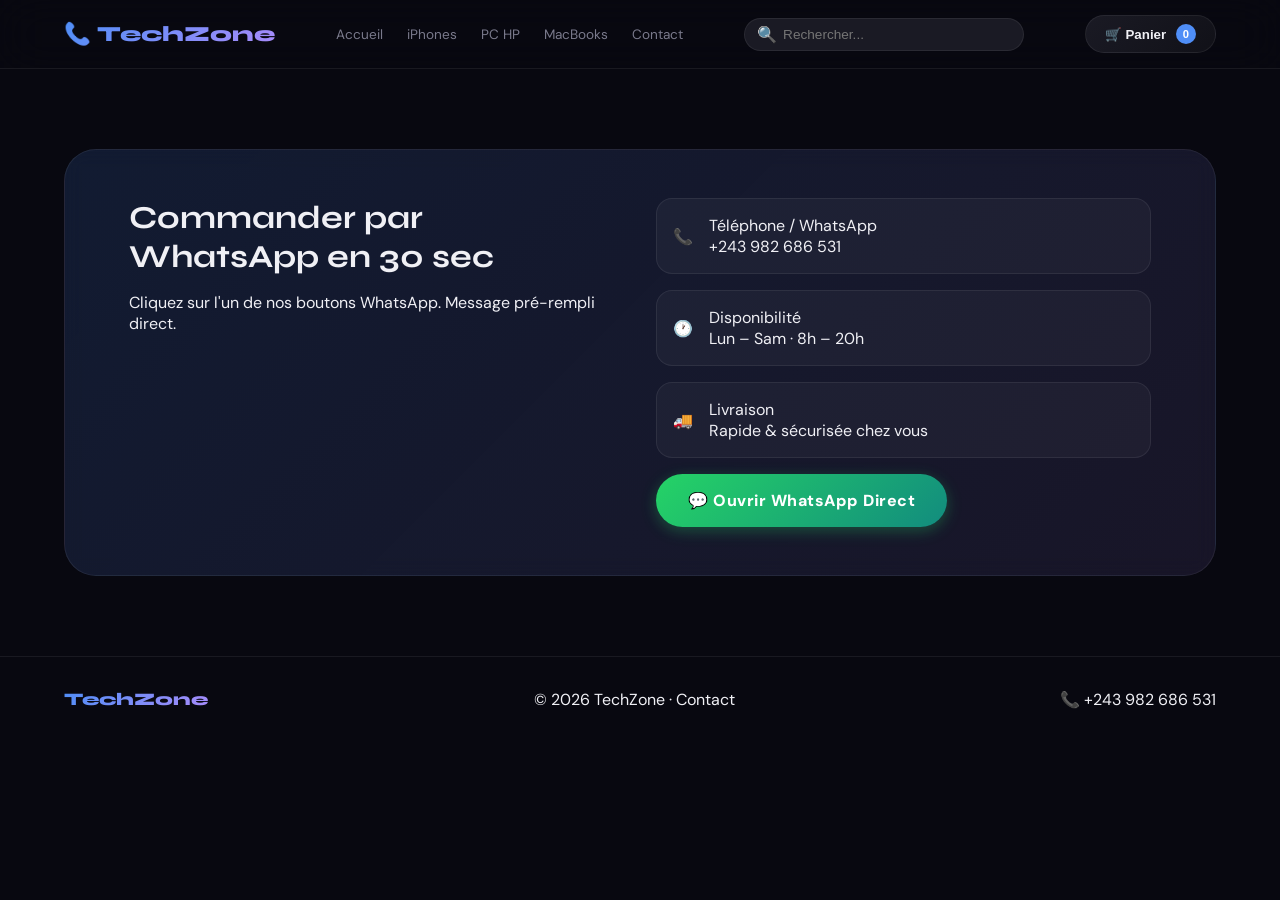
<file: contact.html>
<!DOCTYPE html>
<html lang="fr">
<head>
  <meta charset="UTF-8"/>
  <meta name="viewport" content="width=device-width, initial-scale=1.0"/>
  <title>TechZone — Contact</title>
  <link href="https://fonts.googleapis.com/css2?family=Syne:wght@400;600;700;800&family=DM+Sans:wght@300;400;500&display=swap" rel="stylesheet"/>
  <link rel="stylesheet" href="style.css"/>
</head>
<body>

<header>
  <div class="header-inner">
    <a href="index.html" class="logo">📞 TechZone</a>
    <nav><a href="index.html">Accueil</a><a href="iphone.html">iPhones</a><a href="hp.html">PC HP</a><a href="macbook.html">MacBooks</a><a href="contact.html">Contact</a></nav>
    <div class="search-wrap"><span class="search-icon">🔍</span><input class="search-input" id="searchInput" type="text" placeholder="Rechercher..."/><div class="search-results" id="searchResults"></div></div>
    <button class="cart-btn" onclick="toggleCart()">🛒 Panier <span class="cart-count" id="cartCount">0</span></button>
  </div>
</header>

<main>
  <div class="cta-section" style="margin:5rem 5%;">
    <div class="cta-text">
      <h2>Commander par<br/>WhatsApp en 30 sec</h2>
      <p>Cliquez sur l'un de nos boutons WhatsApp. Message pré-rempli direct.</p>
    </div>
    <div class="contact-info">
      <div class="contact-item"><div class="contact-icon">📞</div><div><div class="contact-label">Téléphone / WhatsApp</div><div class="contact-value">+243 982 686 531</div></div></div>
      <div class="contact-item"><div class="contact-icon">🕐</div><div><div class="contact-label">Disponibilité</div><div class="contact-value">Lun – Sam · 8h – 20h</div></div></div>
      <div class="contact-item"><div class="contact-icon">🚚</div><div><div class="contact-label">Livraison</div><div class="contact-value">Rapide & sécurisée chez vous</div></div></div>
      <a href="https://wa.me/243982686531" target="_blank" class="wa-btn">💬 Ouvrir WhatsApp Direct</a>
    </div>
  </div>
</main>

<footer><div class="footer-logo">TechZone</div><p>© 2026 TechZone · Contact</p><p>📞 +243 982 686 531</p></footer>

<script src="data.js"></script>
<script src="script.js"></script>
</body>
</html>
</file>
<file: style.css>
:root {
  --bg:#080810;
  --surface:#111118;
  --surface2:#1a1a24;
  --border:rgba(255,255,255,0.07);
  --accent:#4f8ef7;
  --accent2:#a78bfa;
  --gold:#f59e0b;
  --text:#f0f0f5;
  --muted:#7a7a8c;
  --green:#34d399;
  --red:#ef4444;
  --radius:18px;
  --transition: all 0.4s cubic-bezier(0.4, 0, 0.2, 1);
  --transition-bounce: all 0.5s cubic-bezier(0.68, -0.55, 0.265, 1.55);
  --transition-elastic: all 0.6s cubic-bezier(0.34, 1.2, 0.64, 1);
}

* {
  margin: 0;
  padding: 0;
  box-sizing: border-box;
}

html {
  scroll-behavior: smooth;
}

body {
  font-family: 'DM Sans', sans-serif;
  background: var(--bg);
  color: var(--text);
  overflow-x: hidden;
}

/* Header */
header {
  position: sticky;
  top: 0;
  z-index: 200;
  background: rgba(8, 8, 16, 0.88);
  backdrop-filter: blur(24px);
  border-bottom: 1px solid var(--border);
}

.header-inner {
  display: flex;
  align-items: center;
  justify-content: space-between;
  min-height: 68px;
  padding: 0 5%;
  gap: 1rem;
  flex-wrap: wrap;
}

.logo {
  display: flex;
  align-items: center;
  gap: .6rem;
  font-family: 'Syne', sans-serif;
  font-weight: 800;
  font-size: 1.35rem;
  background: linear-gradient(135deg, var(--accent), var(--accent2));
  -webkit-background-clip: text;
  background-clip: text;
  color: transparent;
  text-decoration: none;
  white-space: nowrap;
}

nav {
  display: flex;
  gap: 1.5rem;
}

nav a {
  color: var(--muted);
  text-decoration: none;
  font-size: .85rem;
  transition: color .2s;
  position: relative;
}

nav a::after {
  content: '';
  position: absolute;
  bottom: -5px;
  left: 0;
  width: 0;
  height: 2px;
  background: linear-gradient(90deg, var(--accent), var(--accent2));
  transition: width 0.3s ease;
}

nav a:hover::after {
  width: 100%;
}

nav a:hover {
  color: var(--text);
}

/* Search */
.search-wrap {
  position: relative;
  flex: 1 1 200px;
  max-width: 280px;
}

.search-input {
  width: 100%;
  background: var(--surface2);
  border: 1px solid var(--border);
  color: var(--text);
  padding: .5rem 1rem .5rem 2.4rem;
  border-radius: 50px;
  font-size: .85rem;
  outline: none;
  transition: var(--transition);
}

.search-input:focus {
  border-color: var(--accent);
  box-shadow: 0 0 0 3px rgba(79, 142, 247, 0.1);
}

.search-icon {
  position: absolute;
  left: .8rem;
  top: 50%;
  transform: translateY(-50%);
  color: var(--muted);
}

.search-results {
  display: none;
  position: absolute;
  top: 100%;
  left: 0;
  right: 0;
  background: var(--surface);
  border: 1px solid var(--border);
  border-radius: 14px;
  z-index: 300;
  max-height: 420px;
  overflow-y: auto;
}

.search-results.visible {
  display: block;
}

.search-item {
  display: flex;
  align-items: center;
  gap: .9rem;
  padding: .75rem 1rem;
  cursor: pointer;
  transition: var(--transition);
}

.search-item:hover {
  background: var(--surface2);
  transform: translateX(4px);
}

.search-item img {
  width: 44px;
  height: 44px;
  object-fit: contain;
  border-radius: 8px;
}

/* Cart Button Amélioré */
.cart-btn {
  background: linear-gradient(135deg, var(--surface2), var(--surface));
  border: 1px solid var(--border);
  color: var(--text);
  padding: .5rem 1.2rem;
  border-radius: 50px;
  cursor: pointer;
  display: flex;
  align-items: center;
  gap: .6rem;
  white-space: nowrap;
  transition: var(--transition-bounce);
  position: relative;
  overflow: hidden;
  font-weight: 600;
}

.cart-btn::before {
  content: '';
  position: absolute;
  top: 50%;
  left: 50%;
  width: 0;
  height: 0;
  border-radius: 50%;
  background: radial-gradient(circle, rgba(79, 142, 247, 0.4), transparent);
  transform: translate(-50%, -50%);
  transition: width 0.6s, height 0.6s;
}

.cart-btn:hover::before {
  width: 300px;
  height: 300px;
}

.cart-btn:hover {
  background: linear-gradient(135deg, var(--accent), var(--accent2));
  border-color: transparent;
  transform: translateY(-3px) scale(1.05);
  box-shadow: 0 10px 25px -5px rgba(79, 142, 247, 0.5);
}

.cart-btn:active {
  transform: translateY(0) scale(0.98);
}

.cart-count {
  background: var(--accent);
  color: #fff;
  border-radius: 50%;
  width: 20px;
  height: 20px;
  display: flex;
  align-items: center;
  justify-content: center;
  font-size: .7rem;
  font-weight: bold;
  transition: var(--transition-bounce);
}

.cart-btn:hover .cart-count {
  transform: scale(1.2);
  background: #fff;
  color: var(--accent);
}

/* Hero */
.hero {
  min-height: 80vh;
  display: flex;
  flex-direction: column;
  align-items: center;
  justify-content: center;
  text-align: center;
  padding: 4rem 5%;
  position: relative;
  overflow: hidden;
}

.hero::before {
  content: '';
  position: absolute;
  inset: 0;
  background: radial-gradient(ellipse 65% 55% at 50% 0%, rgba(79, 142, 247, .18) 0%, transparent 70%);
  pointer-events: none;
}

.hero-badge {
  background: rgba(79, 142, 247, .12);
  border: 1px solid rgba(79, 142, 247, .3);
  color: var(--accent);
  padding: .35rem 1rem;
  border-radius: 50px;
  font-size: .75rem;
  margin-bottom: 1.8rem;
  animation: fadeInUp 0.8s ease;
}

.hero h1 {
  font-family: 'Syne', sans-serif;
  font-size: clamp(2rem, 6vw, 4.5rem);
  font-weight: 800;
  margin-bottom: 1.5rem;
  line-height: 1.2;
  animation: fadeInUp 0.8s ease 0.1s backwards;
}

.hero h1 span {
  background: linear-gradient(135deg, var(--accent), var(--accent2));
  -webkit-background-clip: text;
  background-clip: text;
  color: transparent;
}

.hero p {
  color: var(--muted);
  max-width: 600px;
  margin-bottom: 2rem;
  font-size: clamp(0.9rem, 2vw, 1.05rem);
  animation: fadeInUp 0.8s ease 0.2s backwards;
}

.hero-btns {
  display: flex;
  gap: 1rem;
  justify-content: center;
  flex-wrap: wrap;
  animation: fadeInUp 0.8s ease 0.3s backwards;
}

/* Boutons généraux améliorés */
.btn {
  background: var(--surface2);
  border: 1px solid var(--border);
  color: var(--text);
  padding: .8rem 2rem;
  border-radius: 50px;
  text-decoration: none;
  font-weight: 700;
  transition: var(--transition-bounce);
  position: relative;
  overflow: hidden;
  cursor: pointer;
  display: inline-flex;
  align-items: center;
  gap: 0.5rem;
  letter-spacing: 0.5px;
}

.btn::before {
  content: '';
  position: absolute;
  top: 0;
  left: -100%;
  width: 100%;
  height: 100%;
  background: linear-gradient(90deg, transparent, rgba(255, 255, 255, 0.2), transparent);
  transition: left 0.5s;
}

.btn:hover::before {
  left: 100%;
}

.btn:hover {
  transform: translateY(-3px);
  box-shadow: 0 10px 20px -5px rgba(0, 0, 0, 0.3);
}

.btn:active {
  transform: translateY(0);
}

.btn-primary {
  background: linear-gradient(135deg, var(--accent), var(--accent2));
  border: none;
  color: #fff;
  box-shadow: 0 4px 15px rgba(79, 142, 247, 0.3);
}

.btn-primary:hover {
  transform: translateY(-3px) scale(1.05);
  box-shadow: 0 15px 30px -5px rgba(79, 142, 247, 0.5);
}

/* Bouton Commander spécifique */
.btn-order {
  background: linear-gradient(135deg, var(--gold), #ff9800);
  border: none;
  color: #000;
  font-weight: 800;
  padding: 1rem 2.5rem;
  font-size: 1.1rem;
  letter-spacing: 1px;
  position: relative;
  overflow: hidden;
}

.btn-order::after {
  content: '→';
  position: absolute;
  right: -30px;
  opacity: 0;
  transition: var(--transition-elastic);
}

.btn-order:hover::after {
  right: 20px;
  opacity: 1;
}

.btn-order:hover {
  padding-right: 3.5rem;
  gap: 0.8rem;
  background: linear-gradient(135deg, #ff9800, var(--gold));
  transform: translateY(-3px) scale(1.05);
  box-shadow: 0 15px 35px -5px rgba(245, 158, 11, 0.5);
}

.hero-stats {
  display: flex;
  gap: 3rem;
  margin-top: 3rem;
  flex-wrap: wrap;
  justify-content: center;
  animation: fadeInUp 0.8s ease 0.4s backwards;
}

.stat-num {
  font-family: 'Syne', sans-serif;
  font-size: 2rem;
  font-weight: 800;
  background: linear-gradient(135deg, var(--accent), var(--accent2));
  -webkit-background-clip: text;
  background-clip: text;
  color: transparent;
}

.stat-label {
  font-size: .78rem;
  color: var(--muted);
}

/* Sections */
.section {
  padding: 5rem 5%;
}

.section-label {
  font-size: .72rem;
  font-weight: 700;
  letter-spacing: 2px;
  color: var(--accent);
  margin-bottom: .6rem;
}

.section-title {
  font-family: 'Syne', sans-serif;
  font-size: clamp(1.5rem, 3.5vw, 2.5rem);
  font-weight: 700;
  margin-bottom: 2rem;
}

.section-title span {
  color: var(--muted);
}

/* Catégories */
.cat-grid {
  display: grid;
  grid-template-columns: repeat(auto-fit, minmax(250px, 1fr));
  gap: 1.5rem;
}

.cat-card {
  background: var(--surface);
  border: 1px solid var(--border);
  border-radius: var(--radius);
  padding: 2rem;
  cursor: pointer;
  transition: var(--transition);
  position: relative;
  overflow: hidden;
}

.cat-card::before {
  content: '';
  position: absolute;
  top: 0;
  left: 0;
  width: 100%;
  height: 100%;
  background: radial-gradient(circle at var(--x, 50%) var(--y, 50%), rgba(79, 142, 247, 0.1), transparent 70%);
  opacity: 0;
  transition: opacity 0.3s;
  pointer-events: none;
}

.cat-card:hover::before {
  opacity: 1;
}

.cat-card:hover {
  transform: translateY(-5px);
  border-color: rgba(79, 142, 247, .4);
  box-shadow: 0 20px 25px -12px rgba(0, 0, 0, 0.3);
}

.cat-icon {
  font-size: 2.5rem;
  margin-bottom: 1rem;
  transition: var(--transition-bounce);
}

.cat-card:hover .cat-icon {
  transform: scale(1.1) rotate(5deg);
}

.cat-title {
  font-family: 'Syne', sans-serif;
  font-size: 1.2rem;
  font-weight: 700;
  margin-bottom: .5rem;
}

.cat-desc {
  font-size: .85rem;
  color: var(--muted);
}

.cat-count {
  margin-top: 1rem;
  font-size: .75rem;
  padding: .3rem .85rem;
  border-radius: 50px;
  display: inline-block;
  transition: var(--transition);
}

.cat-card:hover .cat-count {
  transform: translateX(5px);
}

.iphone .cat-count {
  background: rgba(79, 142, 247, .15);
  color: var(--accent);
}

.hp .cat-count {
  background: rgba(245, 158, 11, .15);
  color: var(--gold);
}

.mac .cat-count {
  background: rgba(167, 139, 250, .15);
  color: var(--accent2);
}

/* Products Grid */
.products-grid {
  display: grid;
  grid-template-columns: repeat(auto-fill, minmax(280px, 1fr));
  gap: 1.5rem;
}

/* Product Card Améliorée */
.product-card {
  background: var(--surface);
  border: 1px solid var(--border);
  border-radius: var(--radius);
  overflow: hidden;
  cursor: pointer;
  transition: var(--transition);
  position: relative;
  animation: fadeInUp 0.6s ease backwards;
  animation-delay: calc(var(--index, 0) * 0.05s);
}

.product-card:hover {
  transform: translateY(-10px) scale(1.02);
  border-color: rgba(79, 142, 247, .6);
  box-shadow: 0 30px 40px -15px rgba(0, 0, 0, 0.5);
}

.product-card:active {
  transform: translateY(-5px) scale(0.99);
}

.product-img-wrap {
  background: var(--surface2);
  height: 240px;
  display: flex;
  align-items: center;
  justify-content: center;
  position: relative;
  overflow: hidden;
}

.product-img-wrap::after {
  content: '';
  position: absolute;
  inset: 0;
  background: linear-gradient(180deg, transparent 0%, rgba(0, 0, 0, 0.3) 100%);
  opacity: 0;
  transition: opacity 0.4s;
}

.product-card:hover .product-img-wrap::after {
  opacity: 1;
}

.product-img-wrap img {
  height: 100%;
  object-fit: contain;
  padding: 1.5rem;
  transition: transform 0.5s cubic-bezier(0.4, 0, 0.2, 1);
}

.product-card:hover .product-img-wrap img {
  transform: scale(1.08);
}

.badge {
  position: absolute;
  top: .8rem;
  left: .8rem;
  font-size: .68rem;
  font-weight: 700;
  padding: .25rem .65rem;
  border-radius: 50px;
  z-index: 2;
  animation: slideInLeft 0.5s ease;
}

.badge-new {
  background: var(--green);
  color: #000;
  animation: pulse 2s infinite;
}

.badge-promo {
  background: var(--red);
  color: #fff;
}

.badge-hot {
  background: var(--gold);
  color: #000;
}

.product-info {
  padding: 1.2rem;
  transform: translateY(0);
  transition: transform 0.3s;
}

.product-card:hover .product-info {
  transform: translateY(-5px);
}

.product-brand {
  font-size: .7rem;
  font-weight: 700;
  color: var(--muted);
  margin-bottom: .3rem;
  letter-spacing: 1px;
}

.product-name {
  font-family: 'Syne', sans-serif;
  font-size: 1rem;
  font-weight: 700;
  margin-bottom: .5rem;
  transition: color 0.3s;
}

.product-card:hover .product-name {
  color: var(--accent);
}

.product-specs {
  font-size: .75rem;
  color: var(--muted);
  margin: .5rem 0;
  line-height: 1.4;
}

.stars {
  color: var(--gold);
  font-size: .8rem;
  margin-bottom: .5rem;
}

.price-row {
  display: flex;
  justify-content: space-between;
  align-items: center;
  margin-top: 1rem;
}

.price {
  font-family: 'Syne', sans-serif;
  font-size: 1.2rem;
  font-weight: 800;
  color: var(--accent);
  transition: var(--transition);
}

.product-card:hover .price {
  transform: scale(1.05);
}

.old-price {
  font-size: .8rem;
  color: var(--muted);
  text-decoration: line-through;
  margin-left: .5rem;
}

/* Bouton Ajouter au panier amélioré */
.add-btn {
  background: linear-gradient(135deg, var(--surface2), var(--surface));
  border: 1px solid var(--border);
  color: var(--text);
  width: 42px;
  height: 42px;
  border-radius: 50%;
  cursor: pointer;
  font-size: 1.2rem;
  transition: var(--transition-elastic);
  display: flex;
  align-items: center;
  justify-content: center;
  position: relative;
  overflow: hidden;
  font-weight: bold;
}

.add-btn::after {
  content: '';
  position: absolute;
  width: 100%;
  height: 100%;
  background: radial-gradient(circle, rgba(255, 255, 255, 0.3), transparent);
  transform: scale(0);
  transition: transform 0.5s;
}

.add-btn:hover::after {
  transform: scale(2);
}

.add-btn:hover {
  background: linear-gradient(135deg, var(--accent), var(--accent2));
  transform: scale(1.2) rotate(90deg);
  border-color: transparent;
  box-shadow: 0 8px 20px rgba(79, 142, 247, 0.4);
}

.add-btn:active {
  transform: scale(0.95) rotate(90deg);
}

/* Subtabs */
.iphone-subtabs,
.hp-subtabs,
.mac-subtabs {
  display: flex;
  gap: .5rem;
  flex-wrap: wrap;
  margin-bottom: 2rem;
}

.ip-subtab,
.subtab,
.mac-subtab {
  background: rgba(79, 142, 247, .1);
  border: 1px solid rgba(79, 142, 247, .25);
  color: var(--accent);
  padding: .5rem 1.2rem;
  border-radius: 50px;
  cursor: pointer;
  font-size: .85rem;
  transition: var(--transition);
  position: relative;
  overflow: hidden;
  font-weight: 600;
}

.ip-subtab::before,
.subtab::before,
.mac-subtab::before {
  content: '';
  position: absolute;
  top: 0;
  left: -100%;
  width: 100%;
  height: 100%;
  background: linear-gradient(90deg, transparent, rgba(79, 142, 247, 0.2), transparent);
  transition: left 0.5s;
}

.ip-subtab:hover::before,
.subtab:hover::before,
.mac-subtab:hover::before {
  left: 100%;
}

.ip-subtab:hover,
.subtab:hover,
.mac-subtab:hover {
  transform: translateY(-2px);
  background: rgba(79, 142, 247, .2);
}

.ip-subtab.active,
.subtab.active,
.mac-subtab.active {
  background: linear-gradient(135deg, var(--accent), var(--accent2));
  color: #fff;
  box-shadow: 0 4px 12px rgba(79, 142, 247, 0.3);
  animation: bounceIn 0.5s ease;
}

.subtab[data-filter="omen"]:hover,
.subtab[data-filter="omen"].active {
  background: linear-gradient(135deg, var(--gold), #ff9800);
  border-color: transparent;
  color: #000;
}

/* CTA Section améliorée */
.cta-section {
  margin: 2rem 5% 4rem;
  background: linear-gradient(135deg, rgba(79, 142, 247, .15), rgba(167, 139, 250, .1));
  border-radius: 32px;
  padding: 3rem 5%;
  display: grid;
  grid-template-columns: 1fr 1fr;
  gap: 2rem;
  backdrop-filter: blur(10px);
  transition: var(--transition);
  border: 1px solid var(--border);
}

.cta-section:hover {
  transform: scale(1.01);
  box-shadow: 0 20px 40px -15px rgba(0, 0, 0, 0.3);
  border-color: rgba(79, 142, 247, 0.3);
}

.cta-text h2 {
  font-family: 'Syne', sans-serif;
  font-size: clamp(1.4rem, 3vw, 2rem);
  margin-bottom: 1rem;
}

.contact-info {
  display: flex;
  flex-direction: column;
  gap: 1rem;
}

.contact-item {
  display: flex;
  align-items: center;
  gap: 1rem;
  background: rgba(255, 255, 255, .04);
  border: 1px solid var(--border);
  border-radius: 16px;
  padding: 1rem;
  transition: var(--transition);
}

.contact-item:hover {
  transform: translateX(12px);
  border-color: rgba(79, 142, 247, .6);
  background: rgba(79, 142, 247, .08);
}

/* Bouton WhatsApp amélioré - Version française */
.wa-btn {
  background: linear-gradient(135deg, #25D366, #128C7E);
  color: #fff;
  padding: 1rem 2rem;
  border-radius: 60px;
  text-decoration: none;
  display: inline-flex;
  align-items: center;
  gap: 0.8rem;
  font-weight: 800;
  width: fit-content;
  transition: var(--transition-elastic);
  position: relative;
  overflow: hidden;
  font-size: 1rem;
  letter-spacing: 0.5px;
  border: none;
  cursor: pointer;
  box-shadow: 0 4px 15px rgba(37, 211, 102, 0.3);
}

.wa-btn::before {
  content: '';
  position: absolute;
  top: 0;
  left: -100%;
  width: 100%;
  height: 100%;
  background: linear-gradient(90deg, transparent, rgba(255, 255, 255, 0.3), transparent);
  transition: left 0.5s;
}

.wa-btn:hover::before {
  left: 100%;
}

.wa-btn i {
  font-size: 1.3rem;
  transition: var(--transition-elastic);
}

.wa-btn:hover {
  transform: translateY(-5px) scale(1.08);
  box-shadow: 0 15px 30px -8px rgba(37, 211, 102, 0.6);
  gap: 1rem;
}

.wa-btn:hover i {
  transform: rotate(5deg) scale(1.1);
}

.wa-btn:active {
  transform: translateY(-2px) scale(1.02);
}

/* Footer */
footer {
  border-top: 1px solid var(--border);
  padding: 2rem 5%;
  display: flex;
  justify-content: space-between;
  flex-wrap: wrap;
  gap: 1.5rem;
}

.footer-logo {
  font-family: 'Syne', sans-serif;
  font-weight: 800;
  font-size: 1.1rem;
  background: linear-gradient(135deg, var(--accent), var(--accent2));
  -webkit-background-clip: text;
  background-clip: text;
  color: transparent;
}

/* Modal Améliorée */
.modal-overlay {
  display: none;
  position: fixed;
  inset: 0;
  background: rgba(0, 0, 0, 0.95);
  backdrop-filter: blur(20px);
  z-index: 300;
  align-items: center;
  justify-content: center;
  padding: 1rem;
  animation: fadeIn 0.4s ease;
}

.modal-overlay.active {
  display: flex;
}

.modal {
  background: var(--surface);
  border-radius: 32px;
  max-width: 600px;
  width: 100%;
  max-height: 90vh;
  overflow-y: auto;
  position: relative;
  animation: modalSlideIn 0.5s cubic-bezier(0.68, -0.55, 0.265, 1.55);
  box-shadow: 0 30px 60px rgba(0, 0, 0, 0.5);
  border: 1px solid var(--border);
}

.modal::-webkit-scrollbar {
  width: 6px;
}

.modal::-webkit-scrollbar-track {
  background: var(--surface2);
  border-radius: 10px;
}

.modal::-webkit-scrollbar-thumb {
  background: var(--accent);
  border-radius: 10px;
}

.modal-img {
  background: var(--surface2);
  height: 280px;
  display: flex;
  justify-content: center;
  align-items: center;
  position: relative;
  overflow: hidden;
}

.modal-img::before {
  content: '';
  position: absolute;
  inset: 0;
  background: radial-gradient(circle at center, rgba(79, 142, 247, 0.2), transparent);
  opacity: 0;
  transition: opacity 0.5s;
}

.modal:hover .modal-img::before {
  opacity: 1;
}

.modal-img img {
  height: 100%;
  object-fit: contain;
  padding: 1.5rem;
  transition: transform 0.5s cubic-bezier(0.4, 0, 0.2, 1);
}

.modal:hover .modal-img img {
  transform: scale(1.05);
}

.modal-body {
  padding: 2rem;
}

.modal-body h3 {
  font-family: 'Syne', sans-serif;
  font-size: 1.8rem;
  margin-bottom: 0.5rem;
  background: linear-gradient(135deg, var(--accent), var(--accent2));
  -webkit-background-clip: text;
  background-clip: text;
  color: transparent;
}

.modal-storage {
  background: var(--surface2);
  padding: 1rem;
  border-radius: 16px;
  margin: 1.5rem 0;
  transition: var(--transition);
}

.modal-storage:hover {
  transform: translateY(-2px);
  background: rgba(79, 142, 247, 0.1);
}

.modal-storage label {
  display: flex;
  align-items: center;
  gap: 0.5rem;
  flex-wrap: wrap;
  font-weight: 600;
}

.modal-storage select {
  background: var(--surface);
  border: 1px solid var(--border);
  color: var(--text);
  padding: 0.5rem 1rem;
  border-radius: 12px;
  margin-left: 0.5rem;
  cursor: pointer;
  transition: var(--transition);
  font-weight: 500;
}

.modal-storage select:hover {
  border-color: var(--accent);
  transform: translateX(3px);
}

.modal-actions {
  display: flex;
  gap: 1rem;
  margin-top: 2rem;
  flex-wrap: wrap;
}

.modal-actions button {
  flex: 1 1 140px;
  padding: 1rem;
  border-radius: 60px;
  font-weight: 800;
  transition: var(--transition-elastic);
  cursor: pointer;
  position: relative;
  overflow: hidden;
  font-size: 0.9rem;
  letter-spacing: 0.5px;
}

.modal-actions button::before {
  content: '';
  position: absolute;
  top: 50%;
  left: 50%;
  width: 0;
  height: 0;
  border-radius: 50%;
  background: rgba(255, 255, 255, 0.3);
  transform: translate(-50%, -50%);
  transition: width 0.6s, height 0.6s;
}

.modal-actions button:active::before {
  width: 300px;
  height: 300px;
}

.modal-add {
  background: linear-gradient(135deg, var(--accent), var(--accent2));
  border: none;
  color: #fff;
  box-shadow: 0 4px 15px rgba(79, 142, 247, 0.3);
}

.modal-add:hover {
  transform: translateY(-3px) scale(1.02);
  box-shadow: 0 12px 28px -5px rgba(79, 142, 247, 0.5);
}

.modal-close {
  background: var(--surface2);
  border: 1px solid var(--border);
  color: var(--text);
}

.modal-close:hover {
  background: linear-gradient(135deg, var(--red), #dc2626);
  border-color: transparent;
  transform: translateY(-3px);
  color: #fff;
}

/* Toast */
.toast {
  position: fixed;
  bottom: 2rem;
  right: 2rem;
  background: linear-gradient(135deg, var(--green), #059669);
  color: #fff;
  padding: 1rem 2rem;
  border-radius: 60px;
  z-index: 400;
  max-width: calc(100% - 4rem);
  text-align: center;
  animation: slideInRight 0.4s cubic-bezier(0.68, -0.55, 0.265, 1.55);
  box-shadow: 0 15px 30px -10px rgba(0, 0, 0, 0.3);
  font-weight: 700;
  backdrop-filter: blur(10px);
  display: flex;
  align-items: center;
  gap: 0.5rem;
}

.toast::before {
  content: '✓';
  font-size: 1.2rem;
  font-weight: bold;
}

.toast.hide {
  animation: slideOutRight 0.4s ease forwards;
}

/* Animations */
@keyframes fadeInUp {
  from {
    opacity: 0;
    transform: translateY(30px);
  }
  to {
    opacity: 1;
    transform: translateY(0);
  }
}

@keyframes fadeIn {
  from {
    opacity: 0;
  }
  to {
    opacity: 1;
  }
}

@keyframes slideInLeft {
  from {
    opacity: 0;
    transform: translateX(-50px);
  }
  to {
    opacity: 1;
    transform: translateX(0);
  }
}

@keyframes slideInRight {
  from {
    opacity: 0;
    transform: translateX(100px);
  }
  to {
    opacity: 1;
    transform: translateX(0);
  }
}

@keyframes slideOutRight {
  from {
    opacity: 1;
    transform: translateX(0);
  }
  to {
    opacity: 0;
    transform: translateX(100px);
  }
}

@keyframes modalSlideIn {
  from {
    opacity: 0;
    transform: scale(0.8) translateY(-50px);
  }
  to {
    opacity: 1;
    transform: scale(1) translateY(0);
  }
}

@keyframes bounceIn {
  0% {
    transform: scale(0.8);
    opacity: 0;
  }
  50% {
    transform: scale(1.05);
  }
  100% {
    transform: scale(1);
    opacity: 1;
  }
}

@keyframes pulse {
  0%, 100% {
    opacity: 1;
    transform: scale(1);
  }
  50% {
    opacity: 0.8;
    transform: scale(1.05);
  }
}

/* Media Queries */
@media (max-width: 992px) {
  .cta-section {
    grid-template-columns: 1fr;
    padding: 2rem;
  }
  
  nav {
    display: none;
  }
}

@media (max-width: 600px) {
  .header-inner {
    padding: 0.75rem 5%;
  }
  
  .search-wrap {
    order: 3;
    flex: 1 1 100%;
    max-width: 100%;
    margin-top: 0.5rem;
  }
  
  .hero {
    padding: 3rem 5%;
  }
  
  .hero-stats {
    gap: 1.5rem;
  }
  
  .modal-body {
    padding: 1.2rem;
  }
  
  .modal-body h3 {
    font-size: 1.4rem;
  }
  
  .products-grid {
    grid-template-columns: repeat(auto-fill, minmax(260px, 1fr));
  }
  
  .wa-btn {
    padding: 0.8rem 1.5rem;
    font-size: 0.9rem;
  }
}

@media (max-width: 480px) {
  .products-grid {
    grid-template-columns: 1fr;
  }
  
  .modal-img {
    height: 200px;
  }
  
  .modal-actions button {
    flex: 1 1 100%;
  }
  
  .btn-order {
    padding: 0.8rem 1.8rem;
    font-size: 1rem;
  }
}

@media (max-width: 360px) {
  .hero h1 {
    font-size: 1.8rem;
  }
  
  .logo {
    font-size: 1rem;
  }
  
  .product-img-wrap {
    height: 200px;
  }
  
  .cart-btn span:not(.cart-count) {
    display: none;
  }
  
  .cart-btn {
    padding: 0.5rem;
  }
}
</file>
